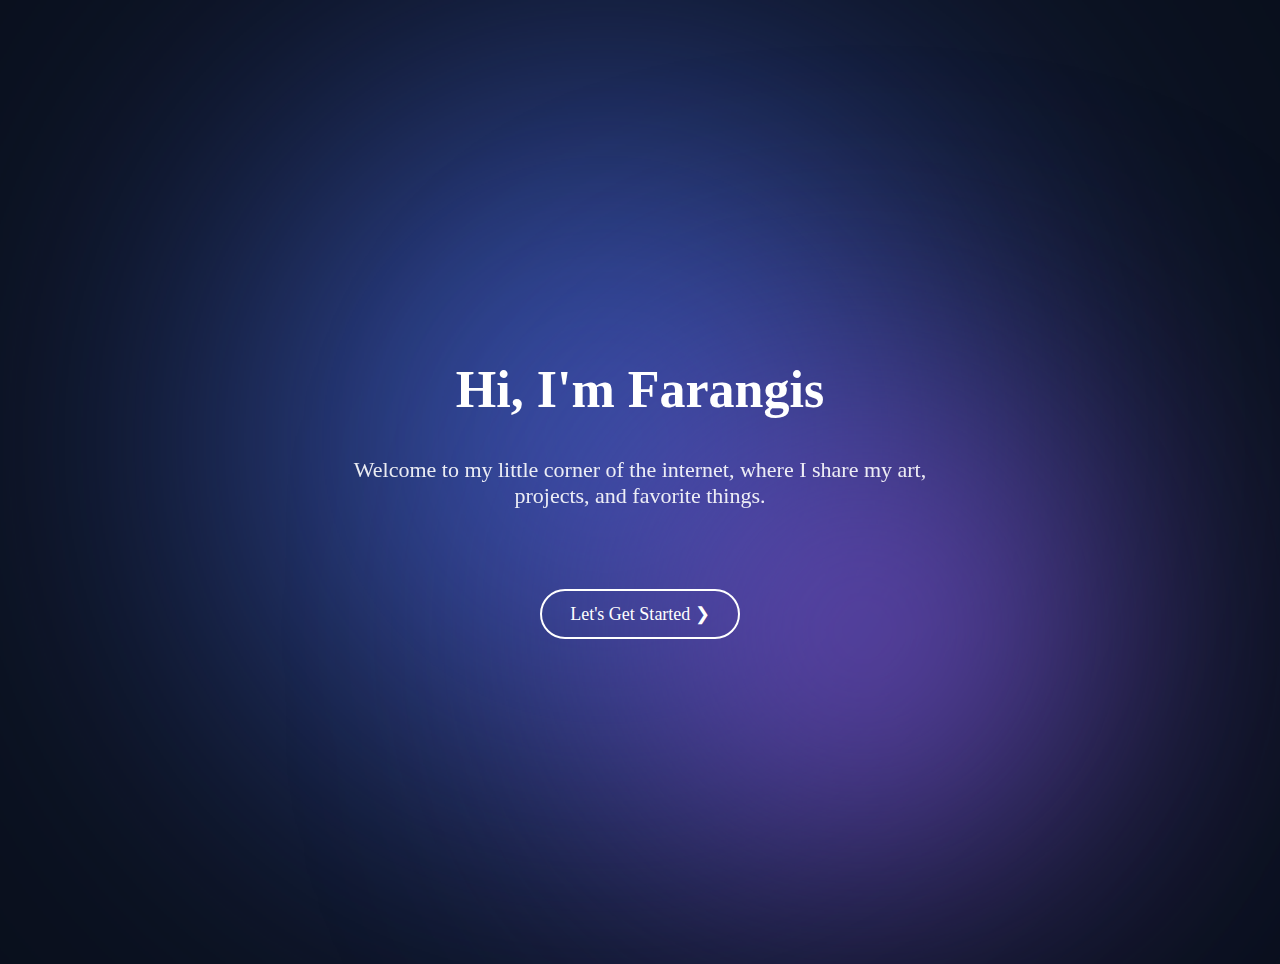
<file: index.html>
<!DOCTYPE html>
<html>
    <head>
        <title>Welcome</title>
        <link rel="stylesheet" href="index.css">
        <meta name="viewport" content="width=device-width, initial-scale=1.0">
    </head>
    <body>

        <div class="page1-bg"></div>

        <div class="welcome">
            <h1>Hi, I'm Farangis</h1>
            <p>
                Welcome to my little corner of the internet, where I share my art, projects, and favorite things.
            </p>

            <a href="website.html" class="start-btn">Let's Get Started &#10095;</a>
            
        </div>
    </body>
</html>
</file>
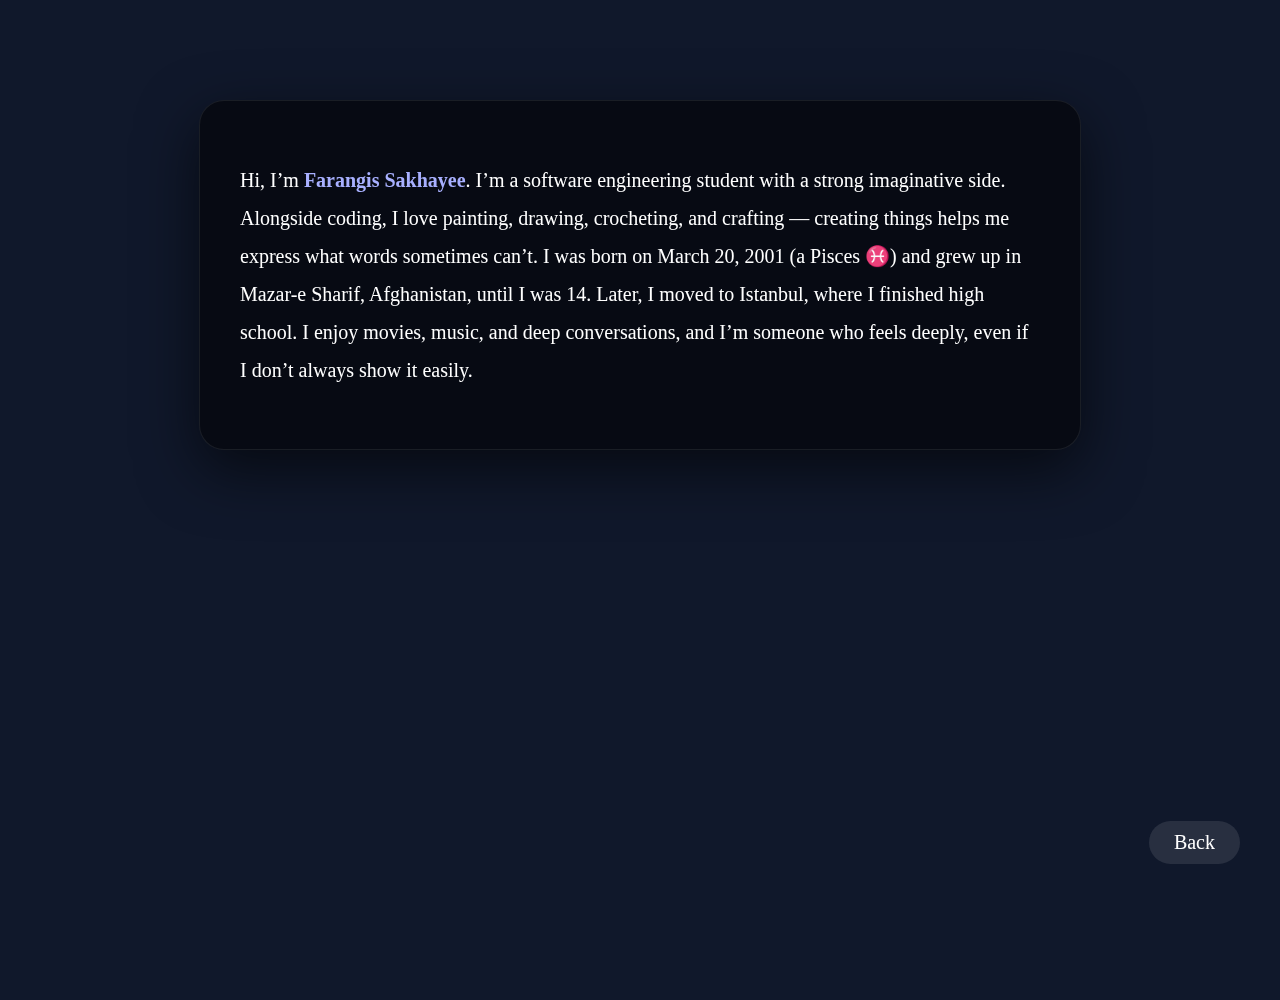
<file: bio.html>
<!DOCTYPE html>
<html>
    <head>
        <meta charset="UTF-8">

        <title>Bio</title>
        <link rel="stylesheet" href="biostyle.css">
        <meta name="viewport" content="width=device-width, initial-scale=1.0">
    </head>
    <body>
        <div class="page1-bg"></div>

        <div class="content">
            <p>Hi, I’m <strong>Farangis Sakhayee</strong>. I’m a software engineering student with a strong imaginative side. 
                Alongside coding, I love painting, drawing, crocheting, and crafting — creating things helps me express 
                what words sometimes can’t.

                I was born on March 20, 2001 (a Pisces ♓) and grew up in Mazar-e Sharif, Afghanistan, 
                until I was 14. Later, I moved to Istanbul, where I finished high school. I enjoy movies, music, and deep 
                conversations, and I’m someone who feels deeply, even if I don’t always show it easily.</p>
        </div>

        <div class="back">
            <p><a href="website.html">Back</a></p>
        </div>

    </body>
</html>
</file>
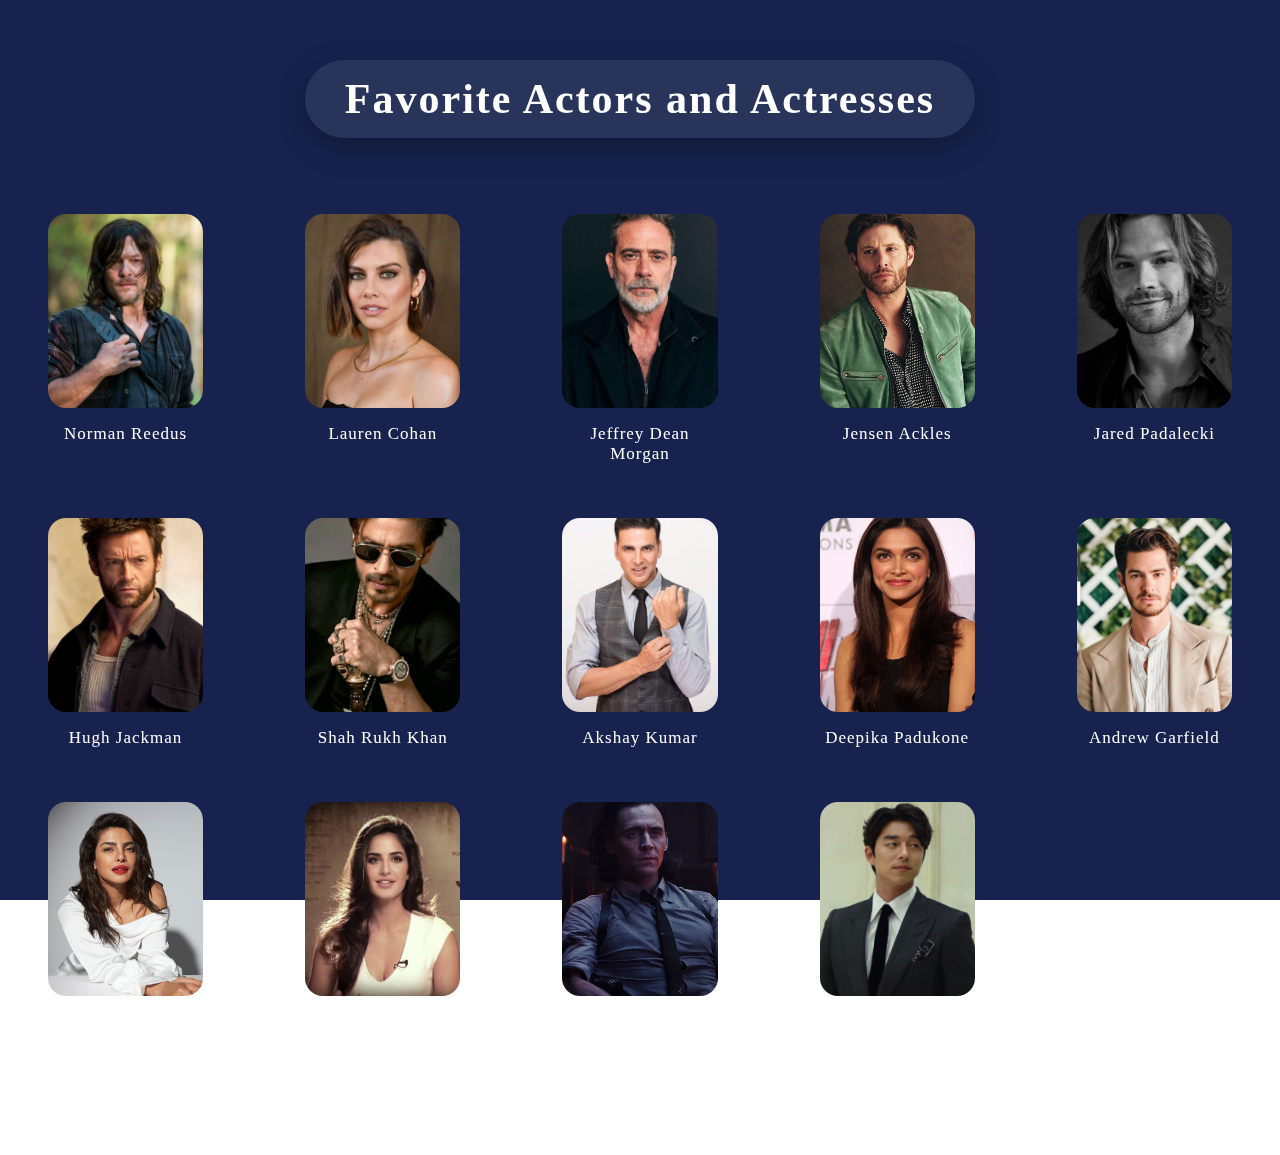
<file: favActors.html>
<!DOCTYPE html>
<html>
    <head>
        <title>Fav Actors</title>

        <link rel="stylesheet" href="myDrawings.css">
        <meta name="viewport" content="width=device-width, initial-scale=1.0">
    </head>
    <body>
        
        <div class="title-wrapper">
            <h1>Favorite Actors and Actresses</h1>
        </div>
        
        <div class="page1-bg"></div>

        <div class="gallery" id="gallery"></div>

        <script>
            const actors = [
              { src: "actors/d1.jpg", name: "Norman Reedus" },
              { src: "actors/d2.jpg", name: "Lauren Cohan" },
              { src: "actors/d3.jpg", name: "Jeffrey Dean Morgan" },
              { src: "actors/d4.jpg", name: "Jensen Ackles" },
              { src: "actors/d5.jpg", name: "Jared Padalecki" },
              { src: "actors/d6.jpg", name: "Hugh Jackman" },
              { src: "actors/d7.jpg", name: "Shah Rukh Khan" },
              { src: "actors/d8.jpg", name: "Akshay Kumar" },
              { src: "actors/d9.jpg", name: "Deepika Padukone" },
              { src: "actors/d10.jpg", name: "Andrew Garfield" },
              { src: "actors/d11.jpg", name: "Priyanka Chopra" },
              { src: "actors/d12.jpg", name: "Katrina Kaif" },
              { src: "actors/d13.jpg", name: "Tom Hiddleston" },
              { src: "actors/d14.jpg", name: "Gong Yoo" },
            ];

            actors.forEach(actor => {
              const figure = document.createElement("figure");
              const img = document.createElement("img");
              const caption = document.createElement("figcaption");

              img.src = actor.src;
              caption.textContent = actor.name;

              figure.appendChild(img);
              figure.appendChild(caption);
              gallery.appendChild(figure);
           });
        </script>

        <div class="content">
            <p><a href="about.html">Back</a></p>
        </div>

    </body>
</html>
</file>
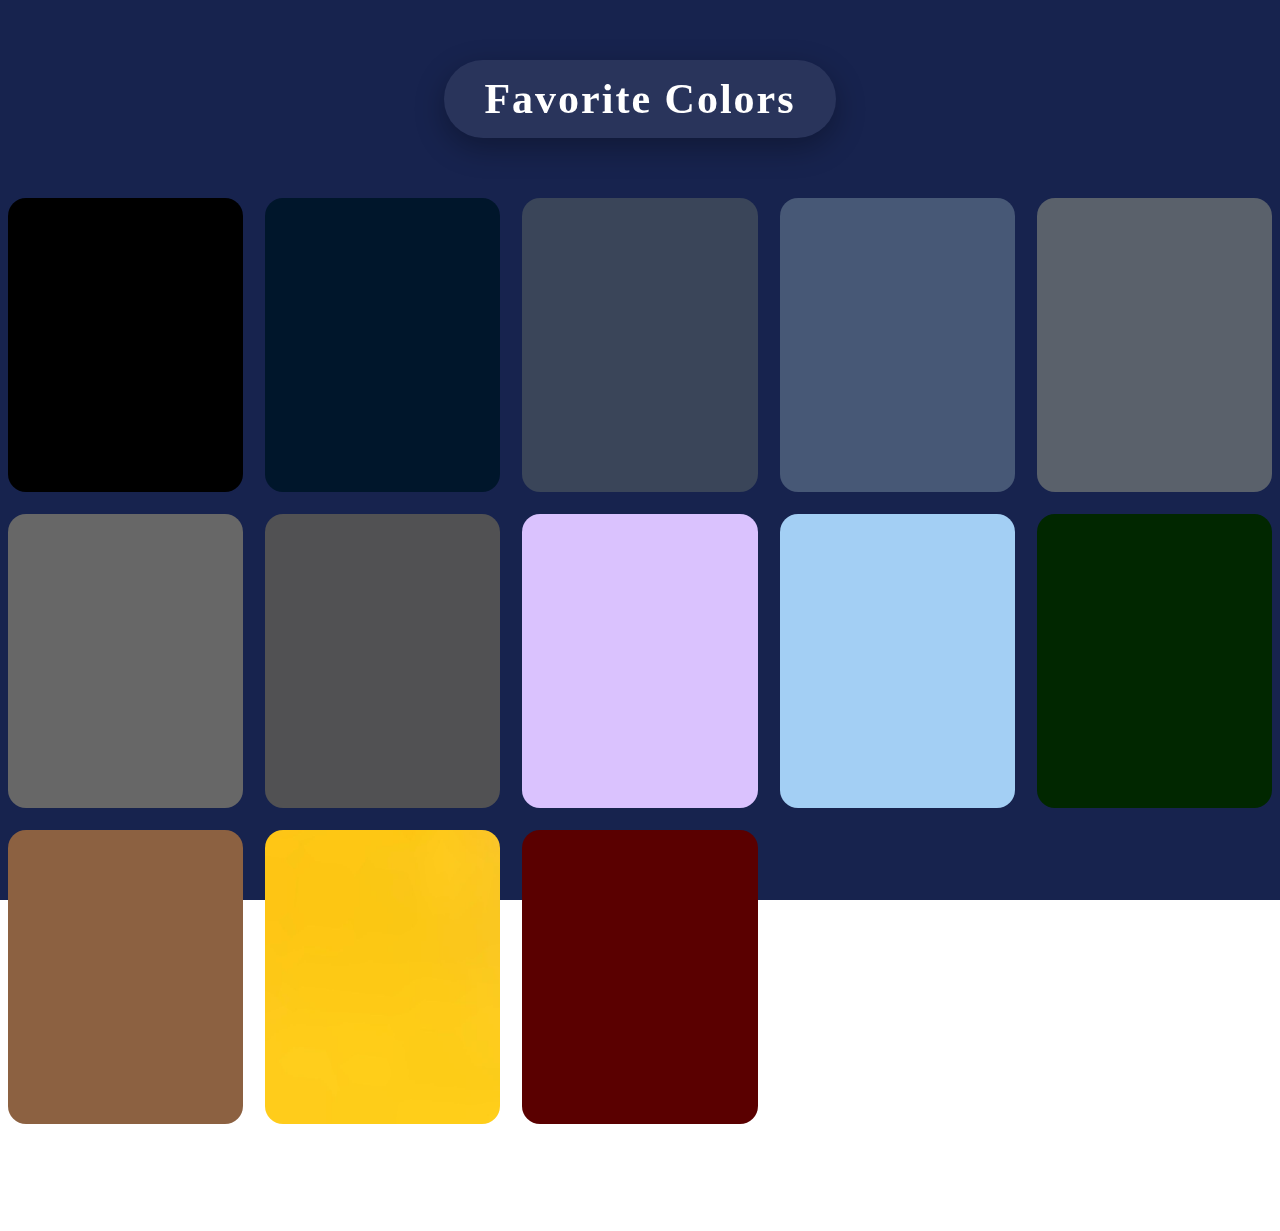
<file: favColor.html>
<!DOCTYPE html>
<html>
    <head>
        <title>Favorite Colors</title>

        <link rel="stylesheet" href="myDrawings.css">
        <meta name="viewport" content="width=device-width, initial-scale=1.0">
    </head>
    <body>
        
        <div class="title-wrapper">
            <h1>Favorite Colors</h1>
        </div>

        <div class="page1-bg"></div>

        <div class="gallery" id="gallery"></div>

        <script>
            const gallery = document.getElementById("gallery");

            for (let i = 1; i <= 13; i++) {
                const img = document.createElement("img");
                img.src = "favColor/d" + i + ".jpg";
                img.alt = "Color " + i;

                gallery.appendChild(img);
            }
        </script>

        <div class="content">
            <p><a href="about.html">Back</a></p>
        </div>

    </body>
</html>
</file>
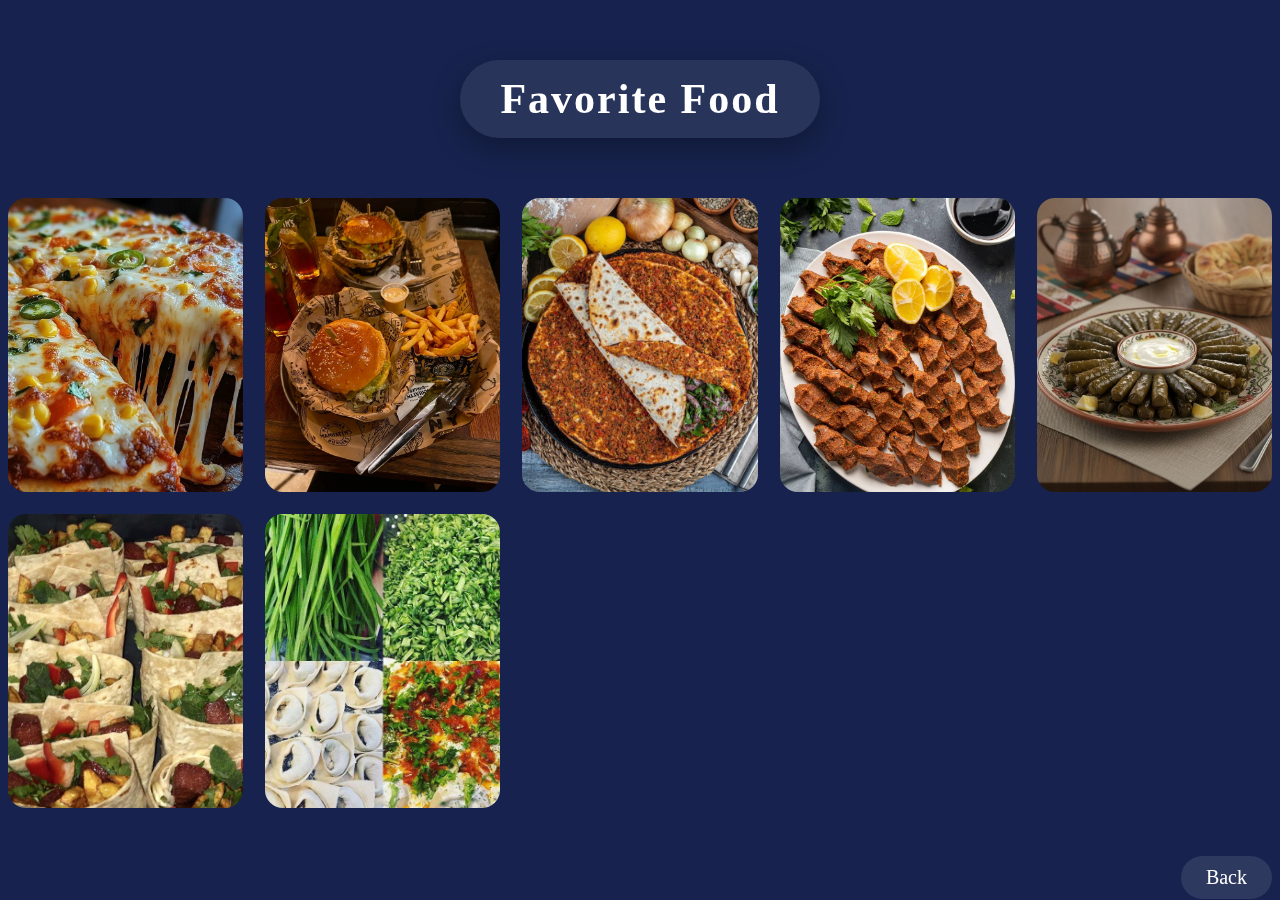
<file: favFood.html>
<!DOCTYPE html>
<html>
    <head>
        <title>Favorite Food</title>

        <link rel="stylesheet" href="myDrawings.css">
        <meta name="viewport" content="width=device-width, initial-scale=1.0">
    </head>
    <body>
        
        <div class="title-wrapper">
            <h1>Favorite Food</h1>
        </div>
        
        <div class="page1-bg"></div>

        <div class="gallery" id="gallery"></div>

        <script>
            const gallery = document.getElementById("gallery");

            for (let i = 1; i <= 7; i++) {
                const img = document.createElement("img");
                img.src = "favFood/d" + i + ".jpg";
                img.alt = "Favorite Food " + i;

                gallery.appendChild(img);
            }
        </script>

        <div class="content">
            <p><a href="about.html">Back</a></p>
        </div>

    </body>
</html>
</file>
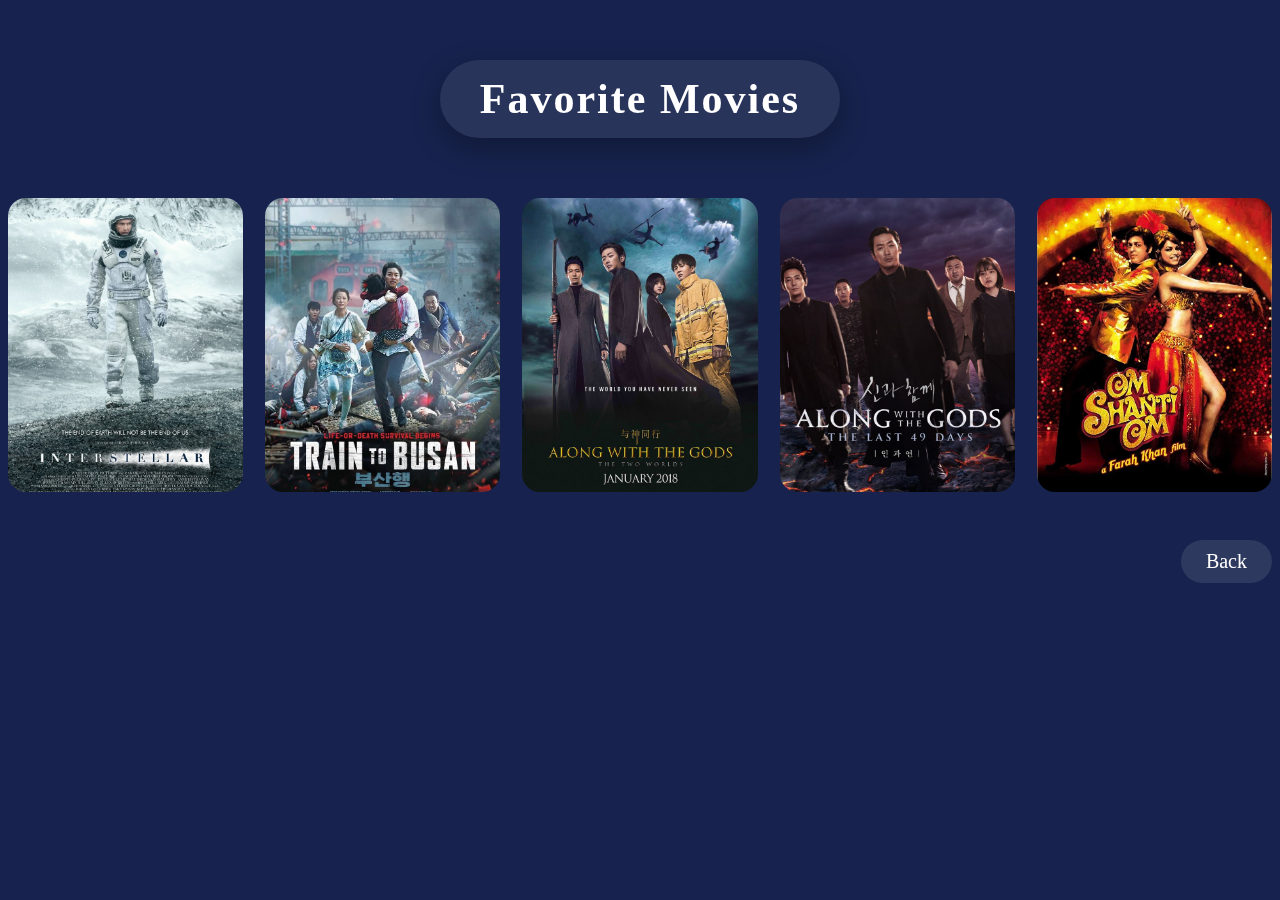
<file: favMovies.html>
<!DOCTYPE html>
<html>
    <head>
        <meta charset="UTF-8">

        <title>Favorite Movies</title>
        <link rel="stylesheet" href="myDrawings.css">
        <meta name="viewport" content="width=device-width, initial-scale=1.0">
    </head>

    <body>
        
        <div class="title-wrapper">
            <h1>Favorite Movies</h1>
        </div>

        <div class="page1-bg"></div>
        <div class="gallery" id="gallery"></div>
        <div class="content">
            <p><a href="about.html">Back</a></p>
        </div>

        <div class="lightbox" id="lightbox">
            <button class="close" aria-label="Close">&times;</button>
            <span class="nav prev">&#10094</span>
            <img class="lightbox-img" id="lightbox-img">
            <span class="nav next">&#10095</span>
        </div>

        <script>
            const gallery = document.getElementById("gallery");
            const lightbox = document.getElementById("lightbox");
            const lightboxImg = document.getElementById("lightbox-img");
            const closeBtn = document.querySelector(".close");
            const prevBtn = document.querySelector(".prev");
            const nextBtn = document.querySelector(".next");

            let currentIndex = 0;
            const totalImages = 5;

            for (let i = 1; i <= totalImages; i++) {
                const img = document.createElement("img");
                img.src = "movies/d" + i + ".jpg";
                img.alt = "Movies" + i;

                img.addEventListener("click", () => {
                    currentIndex = i;
                    openLightbox();
                });

                gallery.appendChild(img);
            }

            function openLightbox() {
                lightbox.style.display = "flex";
                lightboxImg.src = "movies/d" + currentIndex + ".jpg";
            }

            function showNext() {
                currentIndex++;
                if (currentIndex > totalImages) {
                    currentIndex = 1;
                }
                openLightbox();
            }

            function showPrev() {
                currentIndex--;
                if (currentIndex < 1) {
                    currentIndex = totalImages;
                }
                openLightbox();
            }

            nextBtn.addEventListener("click", showNext);
            prevBtn.addEventListener("click", showPrev);

            closeBtn.addEventListener("click", () => {
                lightbox.style.display = "none";
            });
            
            lightbox.addEventListener("click", (e) => {
                if (e.target === lightbox) {
                    lightbox.style.display = "none";
                }
            });

        </script>
    </body>
</html>
</file>
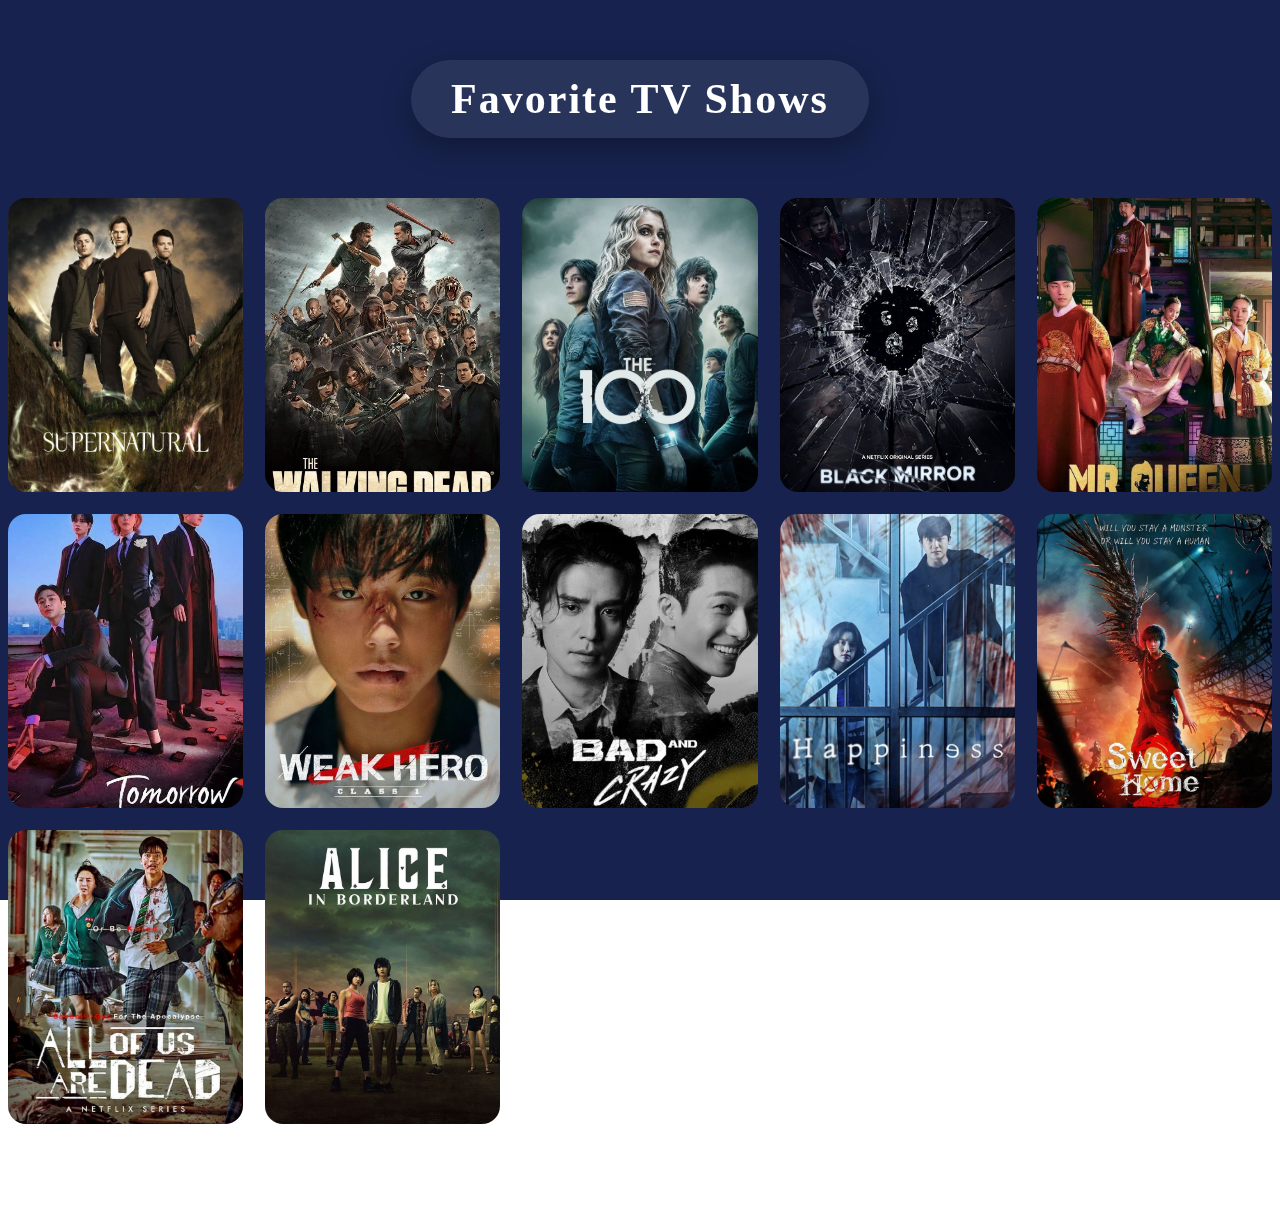
<file: favTVshows.html>
<!DOCTYPE html>
<html>
    <head>
        <meta charset="UTF-8">

        <title>Favorite TV Shows</title>
        <link rel="stylesheet" href="myDrawings.css">
        <meta name="viewport" content="width=device-width, initial-scale=1.0">
    </head>

    <body>
        
        <div class="title-wrapper">
            <h1>Favorite TV Shows</h1>
        </div>

        <div class="page1-bg"></div>
        <div class="gallery" id="gallery"></div>
        <div class="content">
            <p><a href="about.html">Back</a></p>
        </div>

        <div class="lightbox" id="lightbox">
            <button class="close" aria-label="Close">&times;</button>
            <span class="nav prev">&#10094</span>
            <img class="lightbox-img" id="lightbox-img">
            <span class="nav next">&#10095</span>
        </div>

        <script>
            const gallery = document.getElementById("gallery");
            const lightbox = document.getElementById("lightbox");
            const lightboxImg = document.getElementById("lightbox-img");
            const closeBtn = document.querySelector(".close");
            const prevBtn = document.querySelector(".prev");
            const nextBtn = document.querySelector(".next");

            let currentIndex = 0;
            const totalImages = 12;

            for (let i = 1; i <= totalImages; i++) {
                const img = document.createElement("img");
                img.src = "shows/d" + i + ".jpg";
                img.alt = "Shows" + i;

                img.addEventListener("click", () => {
                    currentIndex = i;
                    openLightbox();
                });

                gallery.appendChild(img);
            }

            function openLightbox() {
                lightbox.style.display = "flex";
                lightboxImg.src = "shows/d" + currentIndex + ".jpg";
            }

            function showNext() {
                currentIndex++;
                if(currentIndex > totalImages) {
                    currentIndex = 1;
                }
                openLightbox();
            }

            function showPrev() {
                currentIndex--;
                if(currentIndex <1) {
                    currentIndex = totalImages;
                }
                openLightbox();
            }

            nextBtn.addEventListener("click", showNext);
            prevBtn.addEventListener("click", showPrev);

            closeBtn.addEventListener("click", () => {
                lightbox.style.display = "none";
            });

            lightbox.addEventListener("click", (e) => {
                if(e.target === lightbox) {
                    lightbox.style.display = "none";
                }
            });

        </script>
    </body>


</html>
</file>
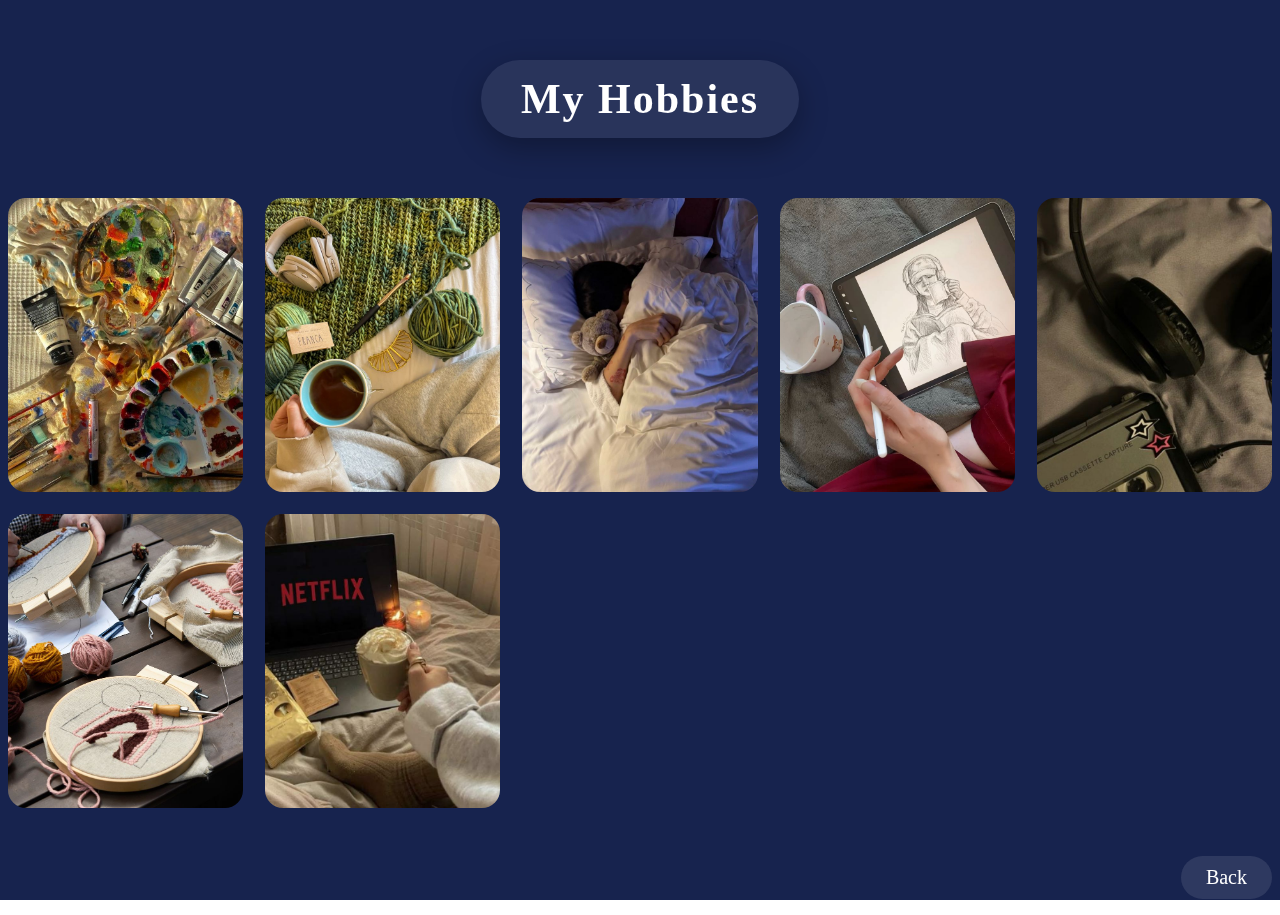
<file: hobbies.html>
<!DOCTYPE html>
<html>
    <head>
        <title>My Hobbies</title>

        <link rel="stylesheet" href="myDrawings.css">
        <meta name="viewport" content="width=device-width, initial-scale=1.0">
    </head>
    <body>
        
        <div class="title-wrapper">
            <h1>My Hobbies</h1>
        </div>
        
        <div class="page1-bg"></div>

        <div class="gallery" id="gallery"></div>

        <script>
            const gallery = document.getElementById("gallery");

            for (let i = 1; i <= 7; i++) {
                const img = document.createElement("img");
                img.src = "hobbies/d" + i + ".jpg";
                img.alt = "Hobby " + i;

                gallery.appendChild(img);
            }
        </script>

        <div class="content">
            <p><a href="about.html">Back</a></p>
        </div>

    </body>
</html>
</file>
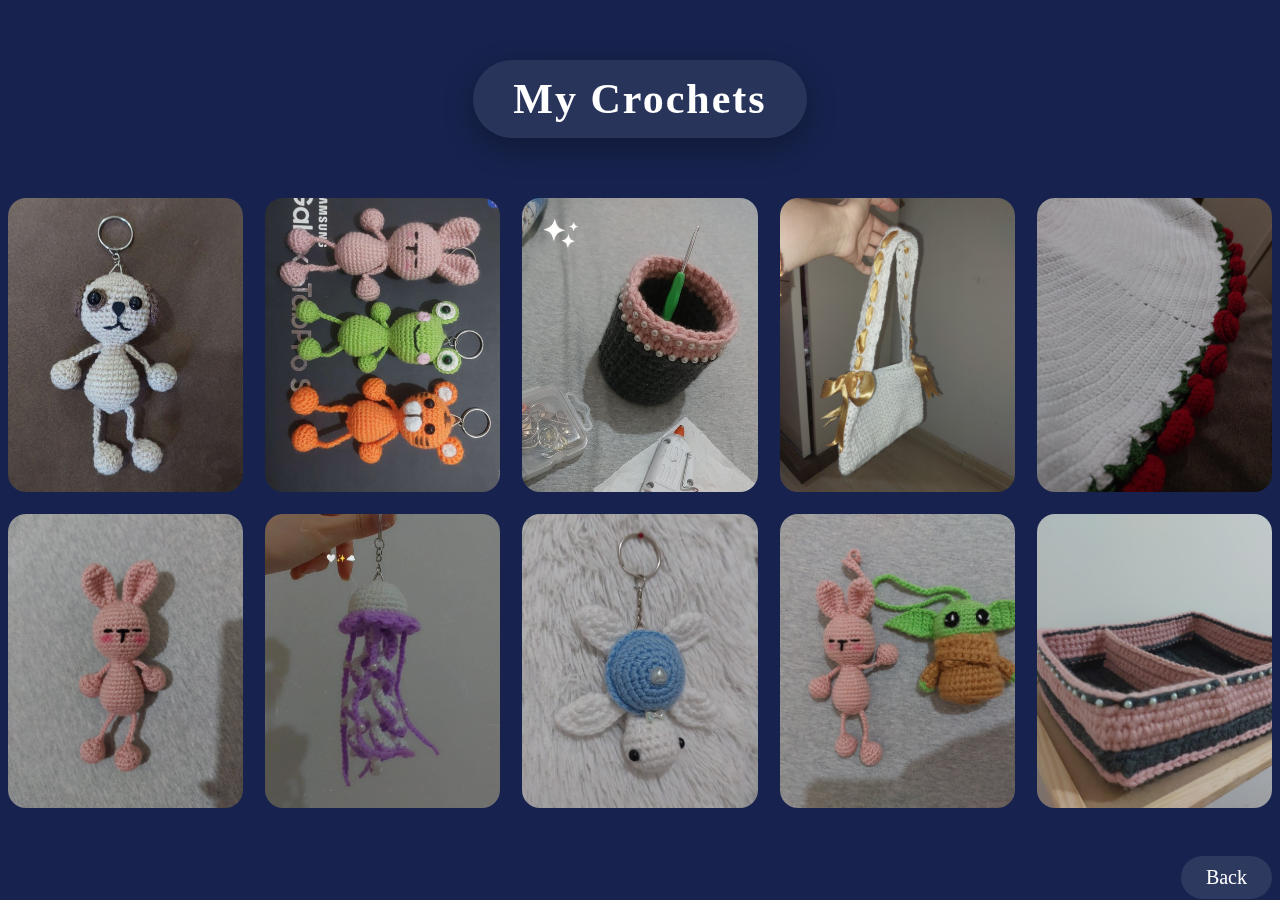
<file: myCrochets.html>
<!DOCTYPE html>
<html>
<head>
  <meta charset="UTF-8">

  <title>My Crochets</title>
  <link rel="stylesheet" href="myDrawings.css">
  <meta name="viewport" content="width=device-width, initial-scale=1.0">
</head>
<body>

  <div class="title-wrapper">
    <h1>My Crochets</h1>
  </div>
  
  <div class="page1-bg"></div> 

  <div class="gallery" id="gallery"></div>

  <div class="content">
        <p><a href="portfolio.html">Back</a></p>
  </div>

  <!-- Fullscreen image modal -->
   <!--fullscreen overly (dark background), class is used by css to style it-->
  <div id="lightbox" class="lightbox">   
    <!--the x close button, &times is html for x-->
    <span class="close">&times;</span>  
     <!--prev pointer-->
    <span class="nav prev">&#10094;</span> 
     <!--the image that will appear fullscreen, the lightbox is hidden at first-->
    <img class="lightbox-img" id="lightbox-img"> 
    <!--next pointer-->
    <span class="nav next">&#10095;</span> 
  </div>

  

  <script>
  const gallery = document.getElementById("gallery");
  const lightbox = document.getElementById("lightbox");
  const lightboxImg = document.getElementById("lightbox-img");
  const closeBtn = document.querySelector(".close");
  const prevBtn = document.querySelector(".prev");
  const nextBtn = document.querySelector(".next");

  let currentIndex = 0;
  const totalImages = 10;

  // Create images
  for (let i = 1; i <= totalImages; i++) {
    const img = document.createElement("img");
    img.src = "crochet/d" + i + ".jpeg";
    img.alt = "Crochets " + i;

    img.addEventListener("click", () => {
      currentIndex = i;
      openLightbox();
    });

    gallery.appendChild(img);
  }

  function openLightbox() {
    lightbox.style.display = "flex";
    lightboxImg.src = "crochet/d" + currentIndex + ".jpeg";
  }

  function showNext() {
    currentIndex++;
    if (currentIndex > totalImages) {
      currentIndex = 1;
    }
    openLightbox();
  }

  function showPrev() {
    currentIndex--;
    if (currentIndex < 1) {
      currentIndex = totalImages;
    }
    openLightbox();
  }

  nextBtn.addEventListener("click", showNext);
  prevBtn.addEventListener("click", showPrev);

  closeBtn.addEventListener("click", () => {
    lightbox.style.display = "none";
  });

  lightbox.addEventListener("click", (e) => {
    if (e.target === lightbox) {
      lightbox.style.display = "none";
    }
  });
</script>
</body>
</html>
</file>
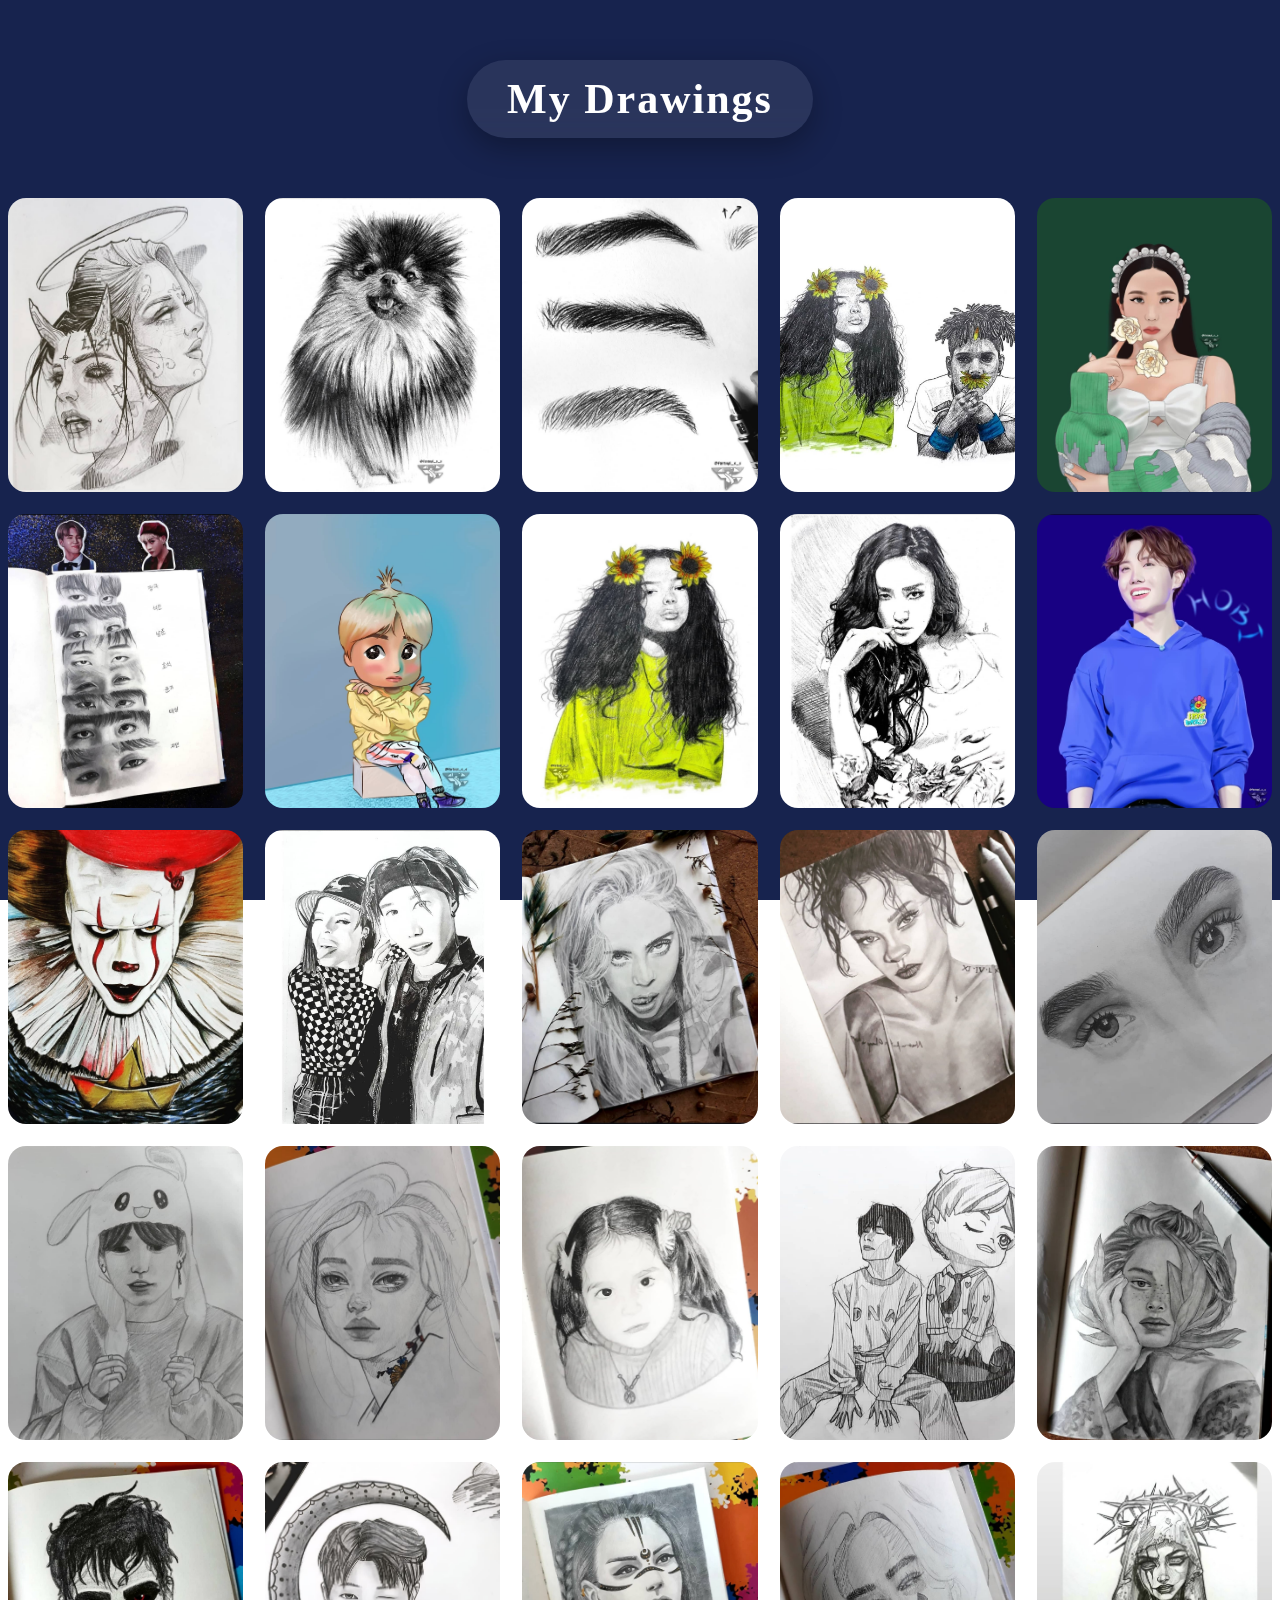
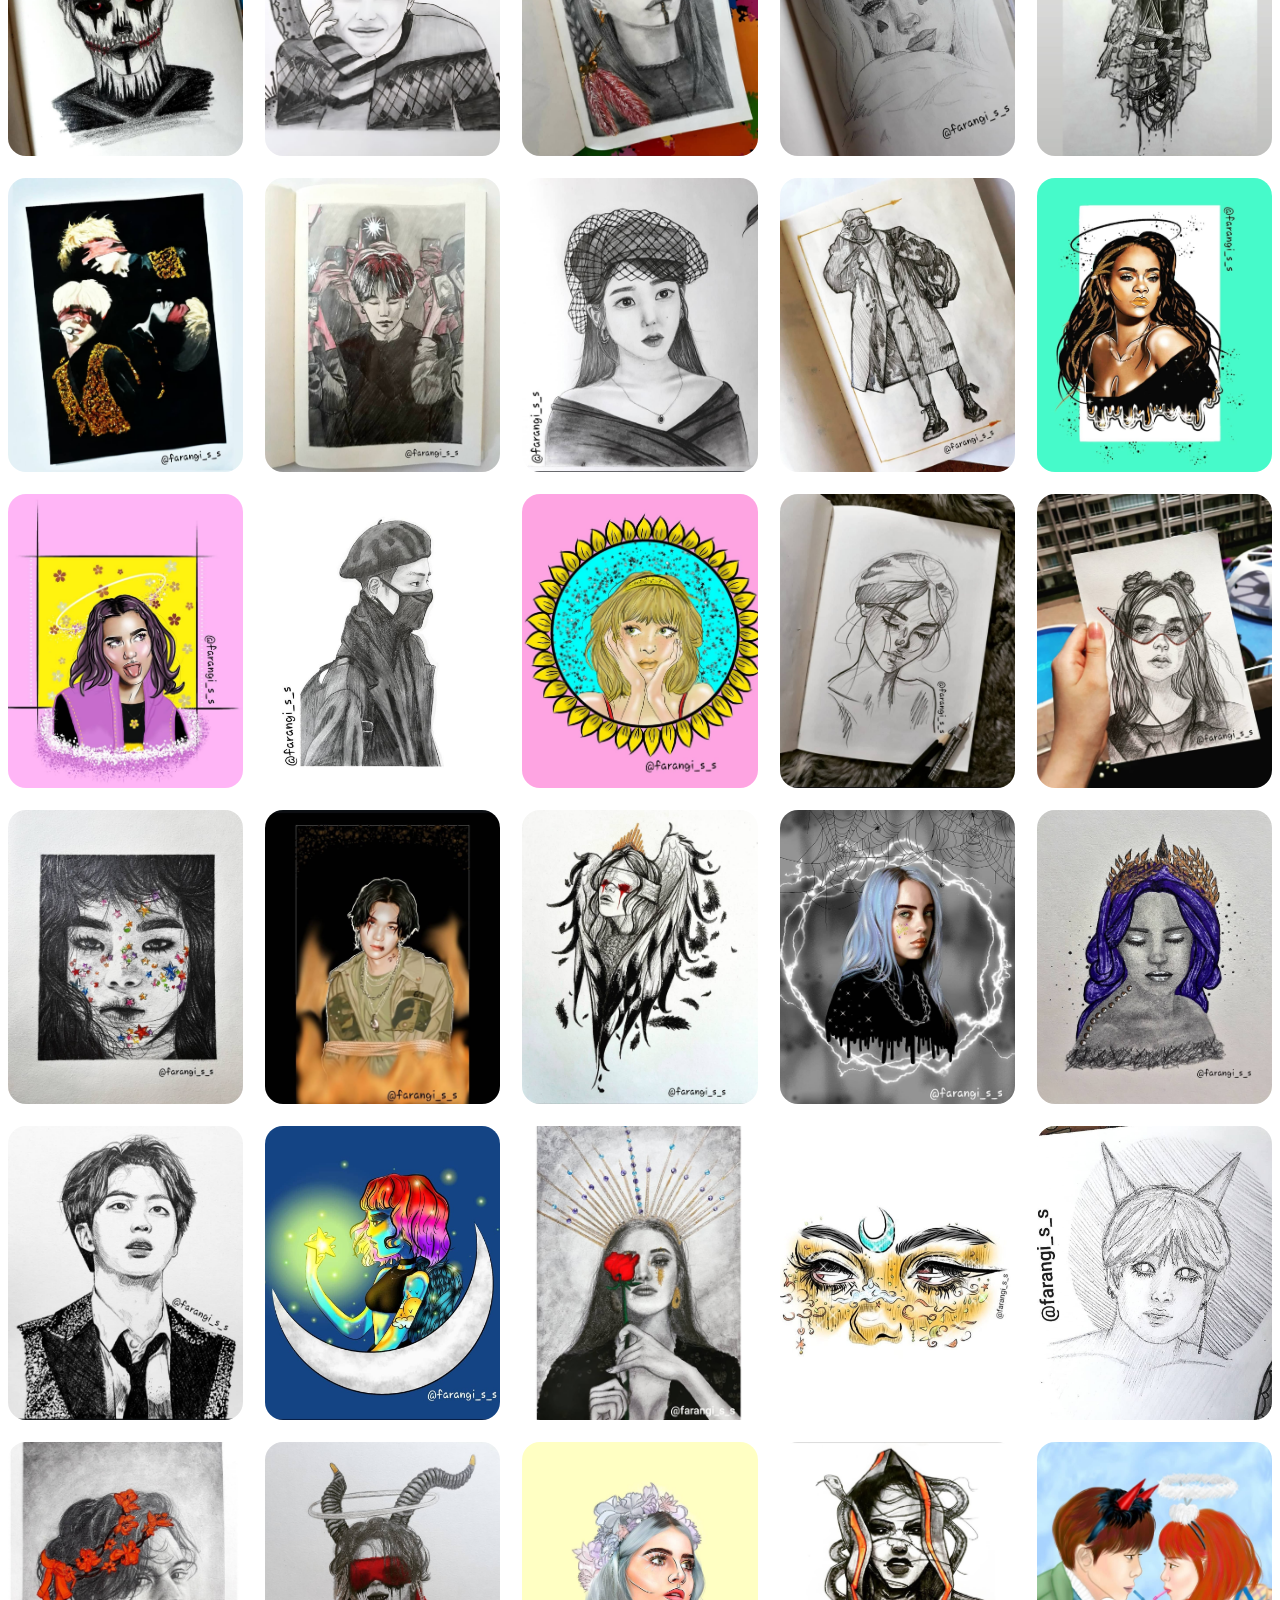
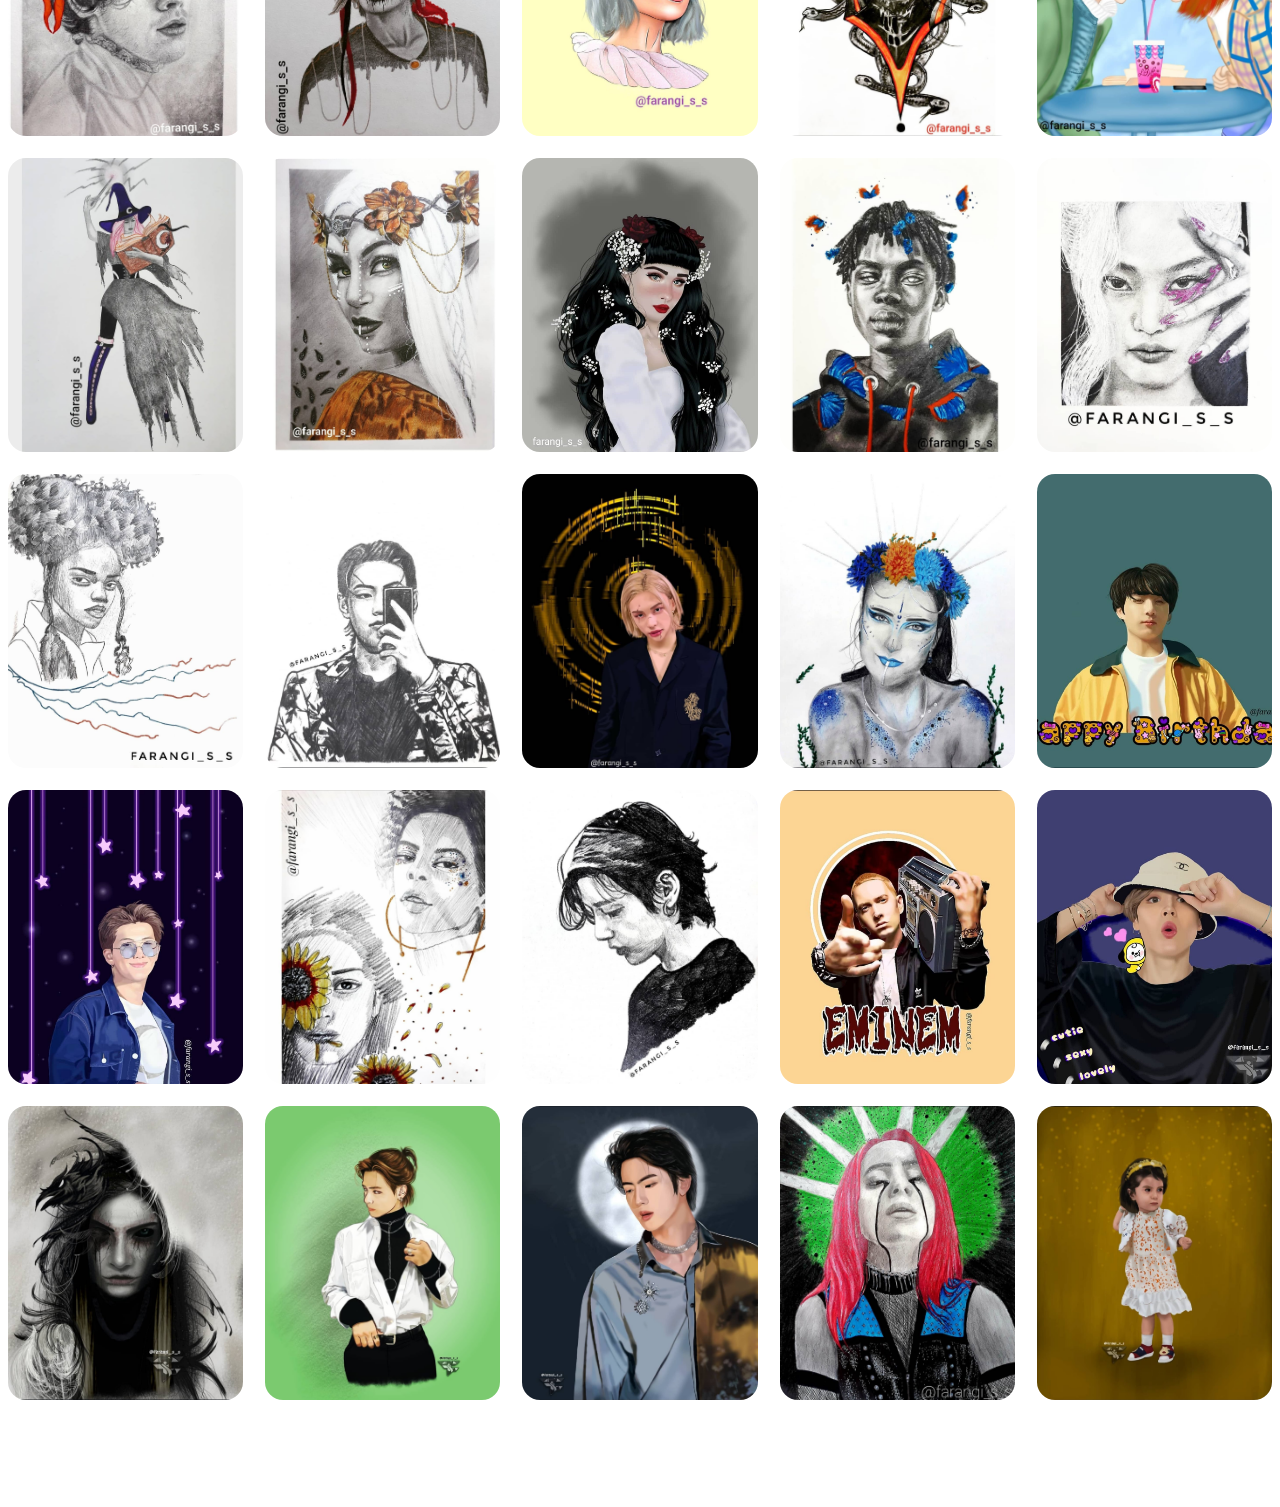
<file: myDrawings.html>
<!DOCTYPE html>
<html>
    <head>
        <meta charset="UTF-8">
  
        <title>My Drawings</title>
        <link rel="stylesheet" href="myDrawings.css">
        <meta name="viewport" content="width=device-width, initial-scale=1.0">
    </head>
<body>

  <div class="title-wrapper">
    <h1>My Drawings</h1>
  </div>
  
  <div class="page1-bg"></div> 

  <div class="gallery" id="gallery"></div>

  <div class="content">
    <p><a href="portfolio.html">Back</a></p>
  </div>

  <!-- Fullscreen image modal -->
  <!--fullscreen overly (dark background), class is used by css to style it-->
  <div id="lightbox" class="lightbox">   
    <!--the x close button, &times is html for x--> 
    <span class="close">&times;</span>  
    <!--prev pointer-->
    <span class="nav prev">&#10094;</span> 
    <!--the image that will appear fullscreen, the lightbox is hidden at first-->
    <img class="lightbox-img" id="lightbox-img"> 
    <!--next pointer-->
    <span class="nav next">&#10095;</span> 
  </div>

  <script>
      const gallery = document.getElementById("gallery");
      const lightbox = document.getElementById("lightbox");
      const lightboxImg = document.getElementById("lightbox-img");
      const closeBtn = document.querySelector(".close");
      const prevBtn = document.querySelector(".prev");
      const nextBtn = document.querySelector(".next");

      let currentIndex = 0;
      const totalImages = 70;

      // Create images
      for (let i = 1; i <= totalImages; i++) {
          const img = document.createElement("img");
          img.src = "drawings/d" + i + ".jpeg";
          img.alt = "Drawing " + i;

          img.addEventListener("click", () => {
              currentIndex = i;
              openLightbox();
        });

          gallery.appendChild(img);
      }

  function openLightbox() {
      lightbox.style.display = "flex";
      lightboxImg.src = "drawings/d" + currentIndex + ".jpeg";
  }

  function showNext() {
     currentIndex++;
      if (currentIndex > totalImages) {
          currentIndex = 1;
      }
      openLightbox();
  }

  function showPrev() {
      currentIndex--;
      if (currentIndex < 1) {
          currentIndex = totalImages;
      }
      openLightbox();
  }

  nextBtn.addEventListener("click", showNext);
  prevBtn.addEventListener("click", showPrev);

  closeBtn.addEventListener("click", () => {
      lightbox.style.display = "none";
  });

  lightbox.addEventListener("click", (e) => {
      if (e.target === lightbox) {
          lightbox.style.display = "none";
      }
  });
</script>
</body>
</html>
</file>
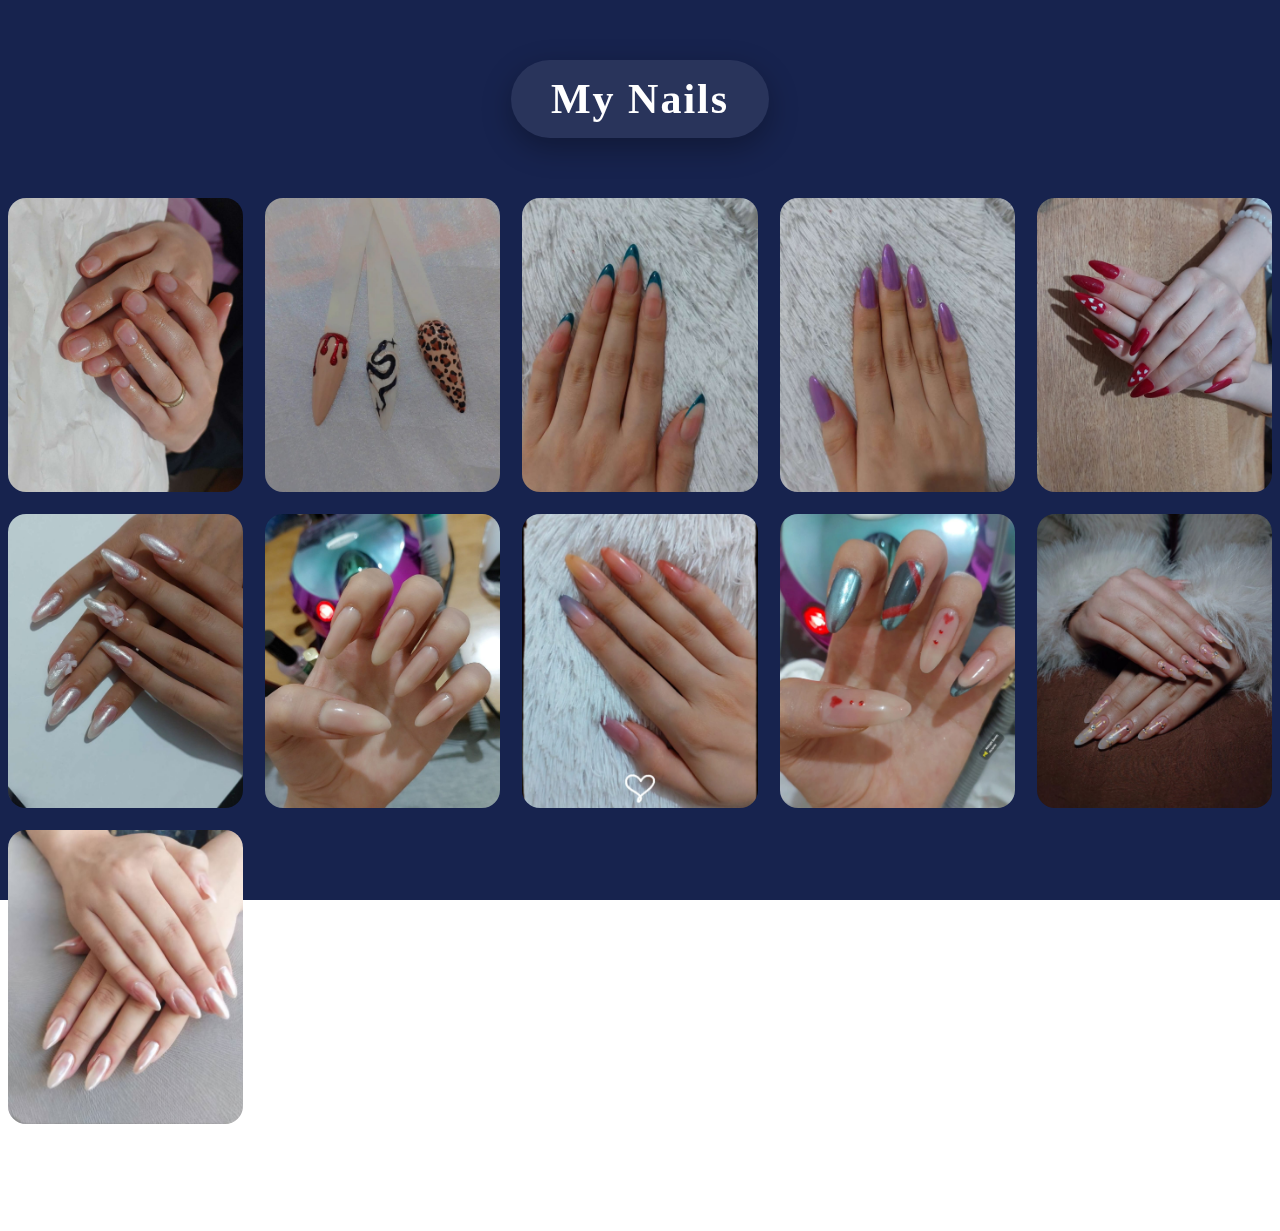
<file: nails.html>
<!DOCTYPE html>
<html>
<head>
  <meta charset="UTF-8">

  <title>My Nails</title>
  <link rel="stylesheet" href="myDrawings.css">
  <meta name="viewport" content="width=device-width, initial-scale=1.0">
</head>
<body>

  <div class="title-wrapper">
    <h1>My Nails</h1>
  </div>
  
  <div class="page1-bg"></div> 

  <div class="gallery" id="gallery"></div>

  <div class="content">
        <p><a href="portfolio.html">Back</a></p>
  </div>

  <!-- Fullscreen image modal -->
   <!--fullscreen overly (dark background), class is used by css to style it--> 
  <div id="lightbox" class="lightbox">  
    <!--the x close button, &times is html for x-->
    <span class="close">&times;</span>  
     <!--prev pointer-->
    <span class="nav prev">&#10094;</span> 
    <!--the image that will appear fullscreen, the lightbox is hidden at first-->
    <img class="lightbox-img" id="lightbox-img"> 
    <!--next pointer-->
    <span class="nav next">&#10095;</span> 
  </div>

  <script>
  const gallery = document.getElementById("gallery");
  const lightbox = document.getElementById("lightbox");
  const lightboxImg = document.getElementById("lightbox-img");
  const closeBtn = document.querySelector(".close");
  const prevBtn = document.querySelector(".prev");
  const nextBtn = document.querySelector(".next");

  let currentIndex = 0;
  const totalImages = 11;

  // Create images
  for (let i = 1; i <= totalImages; i++) {
    const img = document.createElement("img");
    img.src = "nails/d" + i + ".jpeg";
    img.alt = "Nails " + i;

    img.addEventListener("click", () => {
      currentIndex = i;
      openLightbox();
    });

    gallery.appendChild(img);
  }

  function openLightbox() {
    lightbox.style.display = "flex";
    lightboxImg.src = "nails/d" + currentIndex + ".jpeg";
  }

  function showNext() {
    currentIndex++;
    if (currentIndex > totalImages) {
      currentIndex = 1;
    }
    openLightbox();
  }

  function showPrev() {
    currentIndex--;
    if (currentIndex < 1) {
      currentIndex = totalImages;
    }
    openLightbox();
  }

  nextBtn.addEventListener("click", showNext);
  prevBtn.addEventListener("click", showPrev);

  closeBtn.addEventListener("click", () => {
    lightbox.style.display = "none";
  });

  lightbox.addEventListener("click", (e) => {
    if (e.target === lightbox) {
      lightbox.style.display = "none";
    }
  });
</script>
</body>
</html>
</file>
<file: index.css>
body {
    margin: 0;
    height: 100vh;
    background: #0a101d;
    overflow: hidden;
    position: relative;
}

/* First Blob */
body::before {
    content: "";
    position: absolute;
    width: 700px;
    height: 700px;
    background: #3b56b9;
    border-radius: 50%;
    filter: blur(200px);
    top: 10%;
    left: 20%;
    animation: floatBlob1 18s ease-in-out infinite alternate;
}

/* Second Blob */
body::after {
    pointer-events: none;


    content: "";
    position: absolute;
    width: 450px;
    height: 450px;
    background: #6c48b8;
    border-radius: 50%;
    filter: blur(160px);
    bottom: 5%;
    right: 15%;
    animation: floatBlob2 22s ease-in-out infinite alternate;
}

@keyframes floatBlob1 {
    0% {
        transform: translate(0px, 0px) scale(1);
    }
    50% {
        transform: translate(80px, 60px) scale(1.1);
    }
    100% {
        transform: translate(-40px, 40px) scale(1);
    }
}

@keyframes floatBlob2 {
    0% {
        transform: translate(0px, 0px) scale(1);
    }
    50% {
        transform: translate(-60px, -50px) scale(1.15);
    }
    100% {
        transform: translate(30px, -30px) scale(1);
    }
}


@keyframes slowZoom {
    0% {
        transform: translate(0, 0) scale(1);
    }
    50% {
        transform: translate(40px, 30px) scale(1.1);
    }
    100% {
        transform: translate(-20px, 20px) scale(1);
    }
}

@keyframes fadeUp {
    from {
        opacity: 0;
        transform: translateY(30px);
    }
    to {
        opacity: 1;
        transform: translateY(0);
    }
}

.welcome {
    position: relative;
    z-index: 1;
    min-height: 100vh;
    display: flex;
    flex-direction: column;
    justify-content: center;
    align-items: center;
    text-align: center;
    color: white;
    padding: 2rem;

    animation: fadeUp 1.2s ease-out;
}

.welcome h1 {
    font-size: 52px;
    margin-bottom: 1rem;
}

.welcome p {
    font-size: 22px;
    max-width: 600px;
    margin-bottom: 5rem;
    opacity: 0.9;
}

.start-btn {
    color: white;
    text-decoration: none;
    border: 2px solid white;
    padding: 12px 28px;
    border-radius: 30px;
    font-size: 18px;
    transition: 0.3s ease, box-shadow 0.3s ease;
}

.start-btn:hover {
    background: white;
    color: black;
    transform: translateY(-4px);
    box-shadow: 0 10px 20px rgba(0, 0, 0, 0.3);
}


/* mobile */
@media (max-width: 600px) {
    .welcome h1 {
        font-size: 34px;
    }

    .welcome p {
        font-size: 18px;
    }
}
</file>
<file: biostyle.css>
body {
    margin: 0;
    height: 100vh;
    background: #10182b;
    overflow: hidden;
    position: relative;
}

.content {
    max-width: 800px;
    margin: 100px auto;
    padding: 40px;
    line-height: 1.9;
    font-size: 20px;
    color: white;

    background: rgba(0, 0, 0, 0.55); /* dark overlay */
    backdrop-filter: blur(10px);
    border-radius: 25px;

    box-shadow: 0 20px 60px rgba(0, 0, 0, 0.6);
    border: 1px solid rgba(255,255,255,0.08);
}

.content strong {
    color: #a8b0ff;
}


.back {
    position: fixed;
    bottom: 20px;
    right: 40px;
}

.back a {
    display: inline-block;
    padding: 10px 25px;
    border-radius: 30px;
    background: rgba(255,255,255,0.1);
    backdrop-filter: blur(8px);
    color: white;
    font-size: 20px;
    text-decoration: none;
    transition: all 0.3s ease;
}

.back a:hover {
    background: rgba(255,255,255,0.2);
    transform: translateY(-3px);
}

/* remove the scroll bar */
body {
  margin: 0;
  overflow: hidden;
}

@media (max-width: 600px) {  /* for phone */

  h1 {
        font-size: 26px;
        margin-top: 1rem;
        text-align: center;
    }

    p {
        margin: 0.5rem 0;
        font-size: 18px;
    }

    .gallery {
        gap: 16px;
    }

    .gallery img {
        max-width: 160px;
    }

  .content {
    margin-left: 2rem;     /* remove desktop offset */
    margin-top: 10rem;
    padding: 1.2rem;   /* safe spacing for phone */
    max-width: 100%;
    font-size: 22px;
    text-align: left;
  }

  .page1-bg {
    background-position: center top;
    background-size: cover;
  }

  html, body {
        margin: 0;
        padding: 0;
        overflow-x: hidden;
    }
}
</file>
<file: myDrawings.css>
.page1-bg{
    position: fixed;
    background-color: #17234e;
    inset: 0;
    z-index: -1;
}

/* ==== title ==== */
.title-wrapper {
    display: flex;
    justify-content: center;
    margin-top: 2rem;
}

.title-wrapper h1 {
    padding: 15px 40px;
    border-radius: 50px;
    background: rgba(255, 255, 255, 0.08);
    backdrop-filter: blur(12px);
    color: white;
    font-size: 42px;
    letter-spacing: 2px;
    box-shadow: 0 10px 30px rgba(0,0,0,0.3);
}

/* ==== Gallery ====*/
.gallery {
    display: grid;
    grid-template-columns: repeat(auto-fit, minmax(220px, 1fr));
    gap: 22px;
    margin-top: 2rem;
    
}

.gallery img {
    width: 100%;
    aspect-ratio: 4 / 5;   /* keeps them portrait */
    object-fit: cover;     /* crops nicely */
    border-radius: 18px;
    cursor: pointer;
    transition: transform 0.3s ease, box-shadow 0.3s ease;
}

.gallery img:hover {
    transform: scale(1.05);
    box-shadow: 0 10px 30px rgba(0, 0, 0, 0.4);
}


/* ==== Lightbox ==== */
.lightbox {
  position: fixed;  /* stays on screen even when scrolling */
  inset: 0;  /* top, right, bottom, left = 0 (fills screen) */
  background: rgba(0, 0, 0, 0.9);
  display: none; /* hidden by default */
  justify-content: center;
  align-items: center;
  z-index: 999; /* above everything else */
}

/* Fullscreen image */
.lightbox-img {
  max-width: 90%;
  max-height: 90%;
  border-radius: 12px;
}

/* Close button */
.lightbox .close {
  position: absolute; /* positions in top-right corner */
  top: 20px;
  right: 30px;
  font-size: 40px;
  color: white;
  cursor: pointer;
}

.nav {
  position: absolute;
  top: 50%;
  transform: translateY(-50%);
  font-size: 50px;
  color: white;
  cursor: pointer;
  user-select: none;
  padding: 10px;
}

.prev {left: 20px;}
.next {right: 20px;}

/* ==== Footer / back link ==== */
.content {
    text-align: right;
    margin-top: 3rem;
}

.content a {
    display: inline-block;
    padding: 10px 25px;
    border-radius: 30px;
    background: rgba(255,255,255,0.1);
    backdrop-filter: blur(8px);
    color: white;
    font-size: 20px;
    text-decoration: none;
    transition: all 0.3s ease;
}

.content a:hover {
    background: rgba(255,255,255,0.2);
    transform: translateY(-3px);
}



.gallery figure {
    text-align: center;
}

.gallery figcaption {
    color: white;
    margin-top: 12px;
    font-size: 17px;
    font-weight: 500;
    letter-spacing: 1px;
}




/* ==== Mobile ==== */
@media (max-width: 600px) {  

  h1 {
    font-size: 26px;
    text-align: center;
  }

  .gallery {
        gap: 16px;
    }

    .nav {
        font-size: 36px;
    }

  .content {
    margin-left: 2rem;     /* remove desktop offset */
    margin-top: 10rem;
    padding: 1.2rem;   /* safe spacing for phone */
    max-width: 100%;
  }
  p {
    font-size: 18px;
  } 
}
</file>
